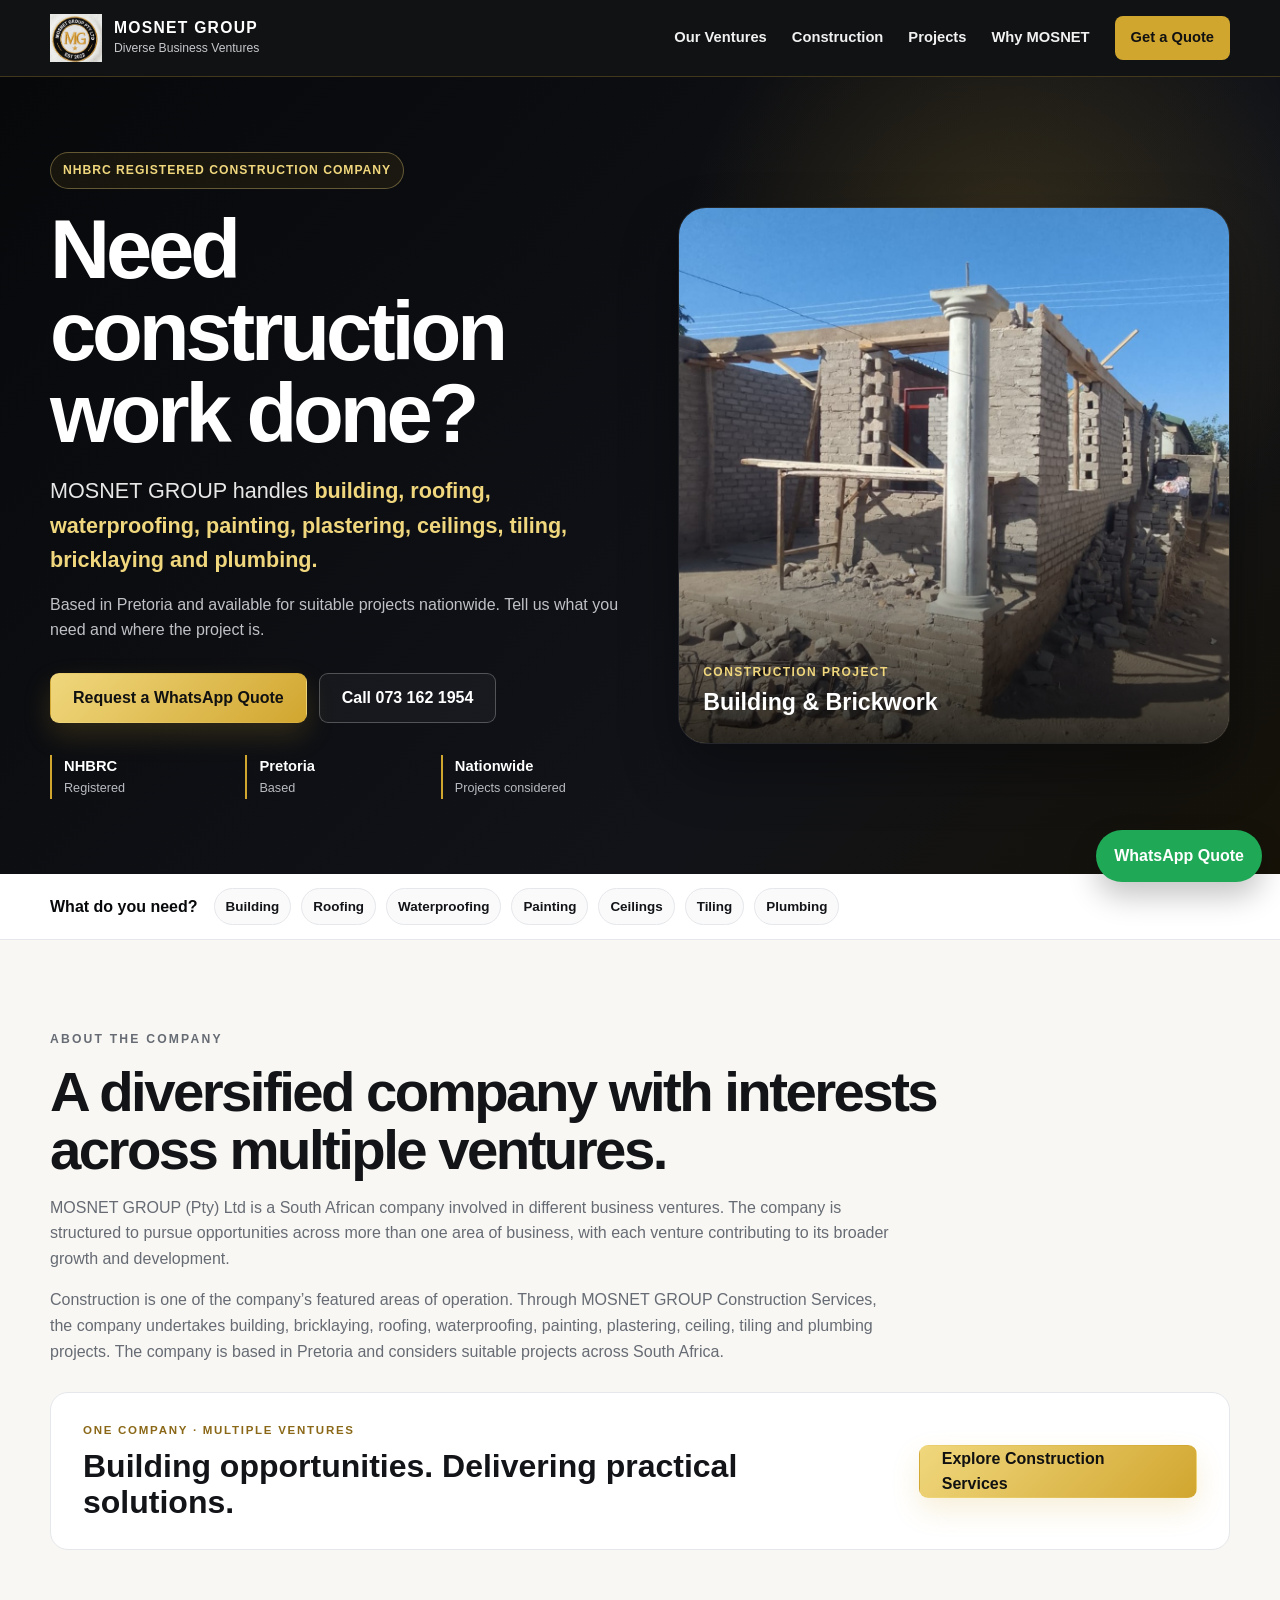
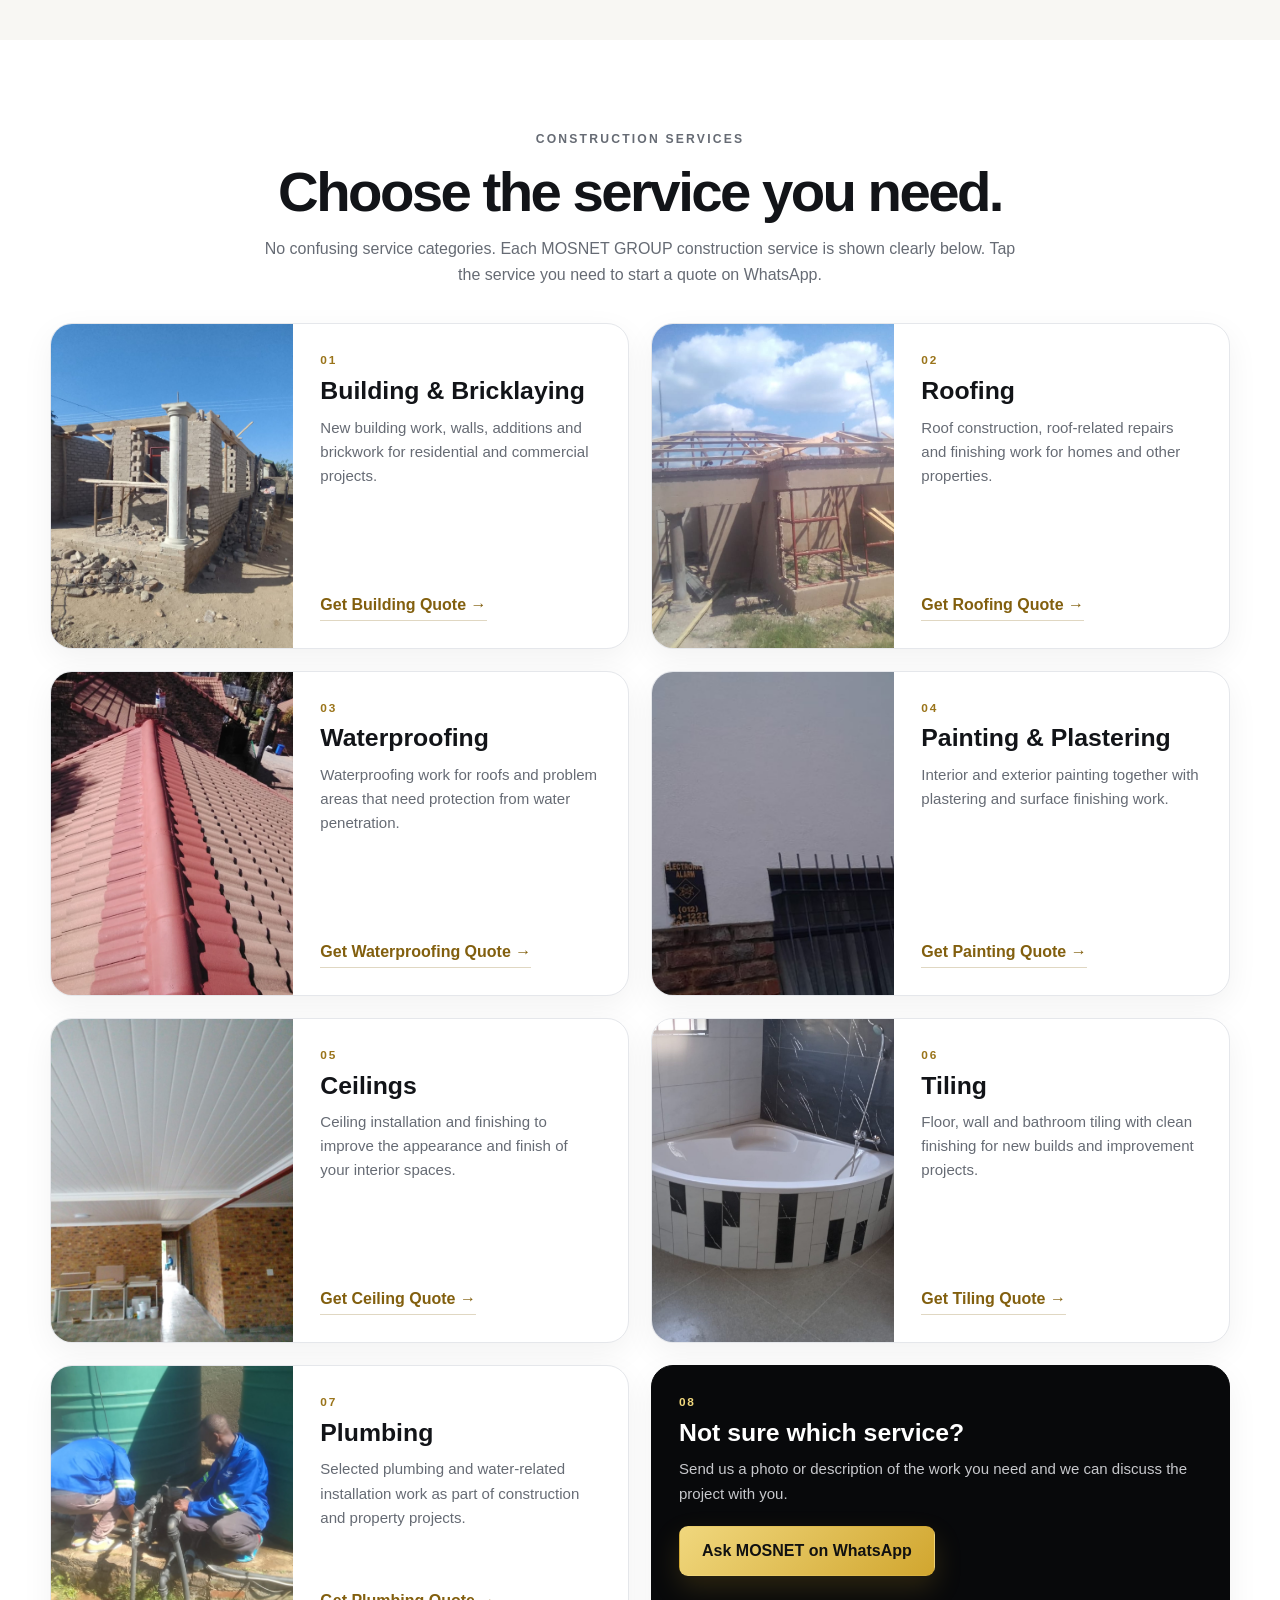
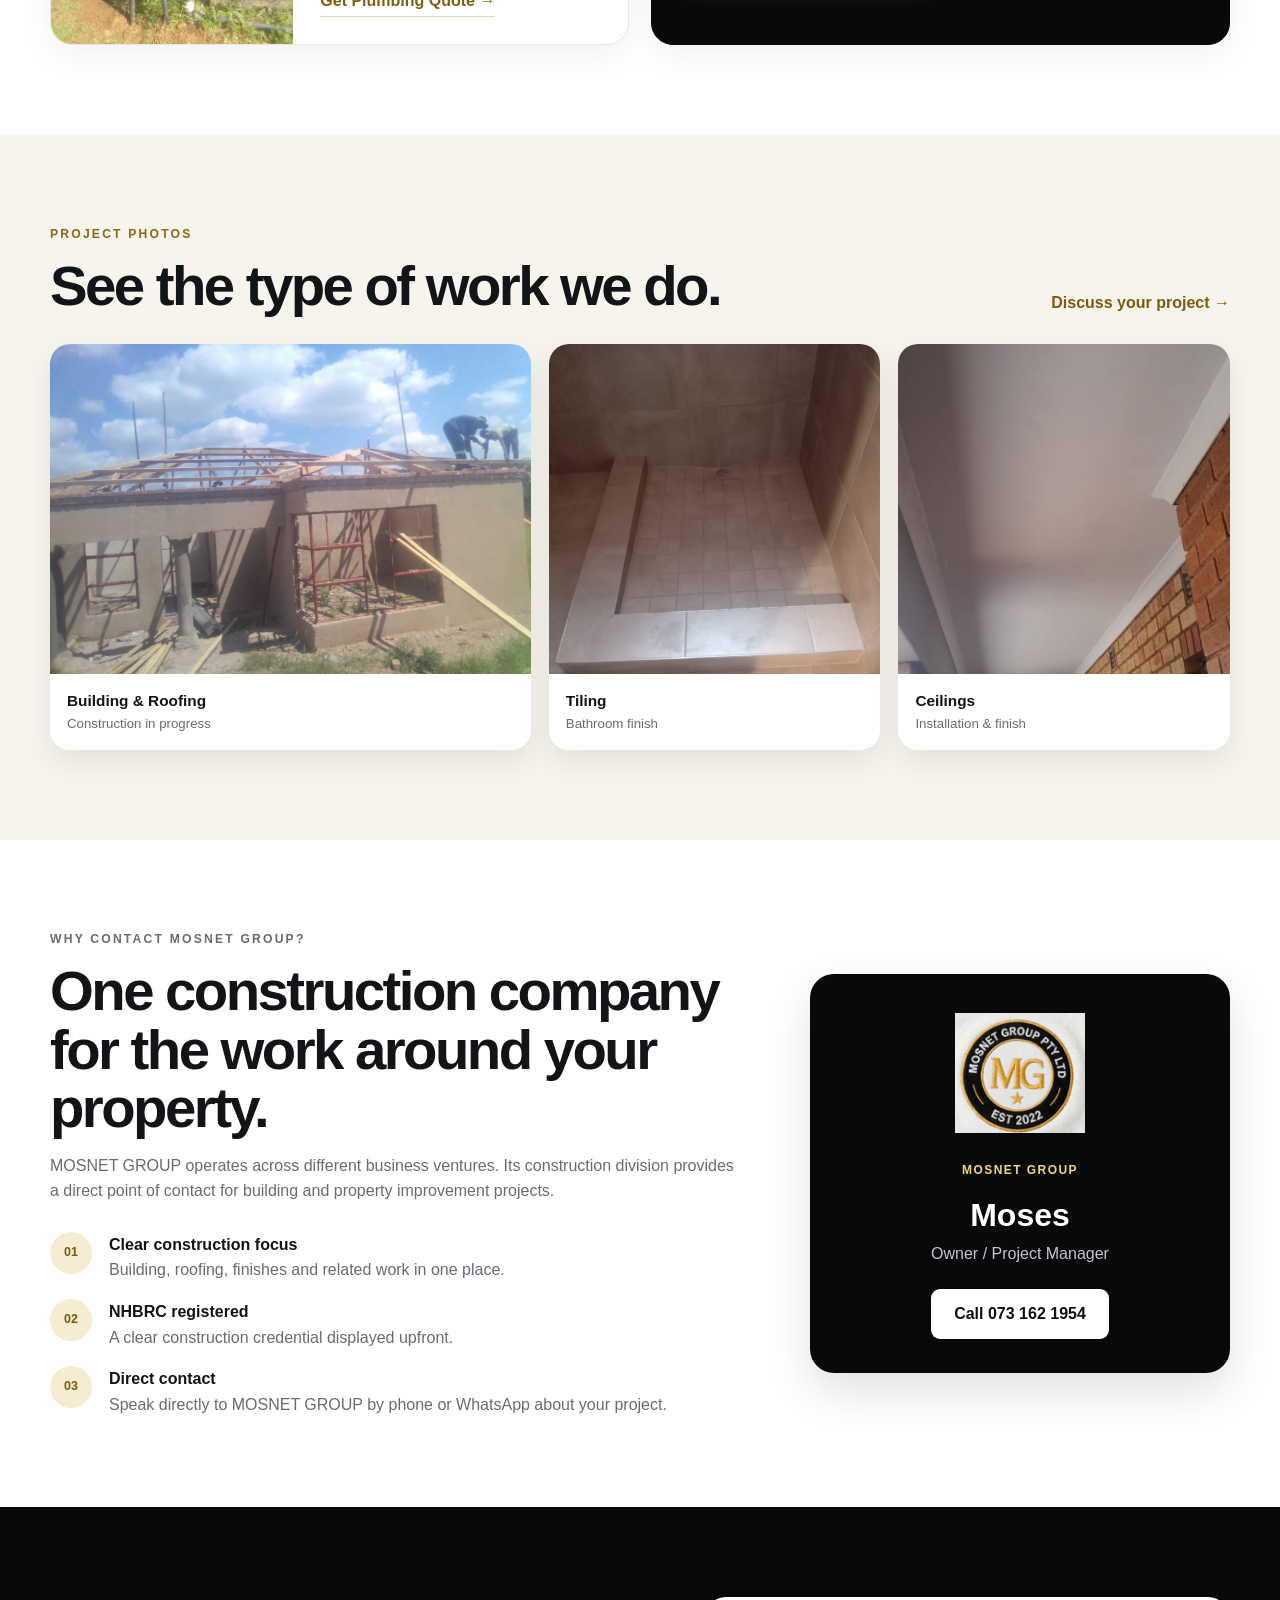
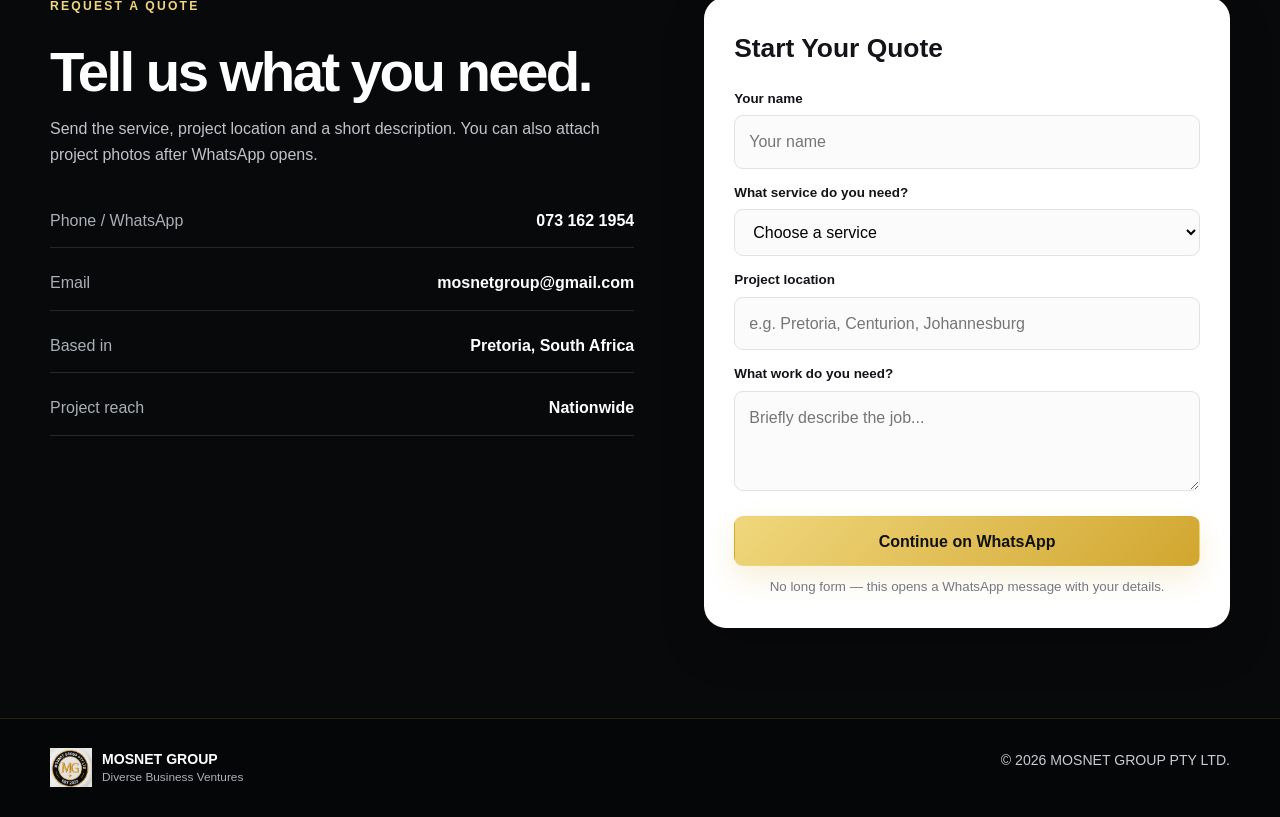
<file: index.html>
<!DOCTYPE html>
<html lang="en">
<head>
  <meta charset="UTF-8" />
  <meta name="viewport" content="width=device-width, initial-scale=1.0" />
  <meta name="description" content="MOSNET GROUP (Pty) Ltd is a diversified South African company involved in multiple business ventures, including construction, building, roofing, waterproofing, painting, tiling and plumbing. Based in Pretoria and serving projects nationwide." />
  <meta name="keywords" content="MOSNET GROUP, MOSNET GROUP Pty Ltd, South African company, business ventures, construction company Pretoria, building contractors Pretoria, roofing, waterproofing, painting, plastering, ceilings, tiling, plumbing" />
  <meta name="author" content="MOSNET GROUP (Pty) LTD" />
  <link rel="canonical" href="https://www.mosnetgroupprojects.co.za/" />
  <meta property="og:type" content="website" />
  <meta property="og:site_name" content="MOSNET GROUP" />
  <meta property="og:title" content="MOSNET GROUP (Pty) Ltd | A Diversified South African Company" />
  <meta property="og:description" content="A diversified company involved in multiple ventures, with construction services serving Pretoria and projects across South Africa." />
  <meta property="og:url" content="https://www.mosnetgroupprojects.co.za/" />
  <meta property="og:image" content="https://www.mosnetgroupprojects.co.za/assets/mosnet-logo.png" />
  <meta name="twitter:card" content="summary" />
  <meta name="theme-color" content="#08090b" />
  <meta name="robots" content="index, follow" />
  <title>MOSNET GROUP (Pty) Ltd | Diverse Ventures & Construction</title>
  <link rel="stylesheet" href="styles.css" />
  <script type="application/ld+json">
  {
    "@context": "https://schema.org",
    "@graph": [
      {
        "@type": "Organization",
        "@id": "https://www.mosnetgroupprojects.co.za/#organization",
        "name": "MOSNET GROUP (Pty) Ltd",
        "alternateName": "MOSNET GROUP",
        "url": "https://www.mosnetgroupprojects.co.za/",
        "logo": "https://www.mosnetgroupprojects.co.za/assets/mosnet-logo.png",
        "email": "mosnetgroup@gmail.com",
        "telephone": "+27 73 162 1954",
        "description": "MOSNET GROUP (Pty) Ltd is a diversified South African company involved in multiple business ventures. Its featured services include building, bricklaying, roofing, waterproofing, painting, plastering, ceilings, tiling and plumbing.",
        "address": {
          "@type": "PostalAddress",
          "addressLocality": "Pretoria",
          "addressCountry": "ZA"
        },
        "areaServed": { "@type": "Country", "name": "South Africa" },
        "knowsAbout": ["Business ventures", "Construction", "Building", "Bricklaying", "Roofing", "Waterproofing", "Painting", "Plastering", "Ceilings", "Tiling", "Plumbing"]
      },
      {
        "@type": "GeneralContractor",
        "@id": "https://www.mosnetgroupprojects.co.za/#construction",
        "name": "MOSNET GROUP Construction Services",
        "url": "https://www.mosnetgroupprojects.co.za/",
        "parentOrganization": { "@id": "https://www.mosnetgroupprojects.co.za/#organization" },
        "telephone": "+27 73 162 1954",
        "email": "mosnetgroup@gmail.com",
        "areaServed": { "@type": "Country", "name": "South Africa" },
        "description": "Construction services including building, bricklaying, roofing, waterproofing, painting, plastering, ceilings, tiling and plumbing.",
        "address": {
          "@type": "PostalAddress",
          "addressLocality": "Pretoria",
          "addressCountry": "ZA"
        }
      }
    ]
  }
  </script>
</head>
<body>
  <header class="site-header">
    <div class="container nav-wrap">
      <a class="brand" href="#home" aria-label="MOSNET GROUP home">
        <img src="assets/mosnet-logo.png" alt="MOSNET GROUP Construction Services logo" />
        <div>
          <strong>MOSNET GROUP</strong>
          <span>Diverse Business Ventures</span>
        </div>
      </a>
      <button class="nav-toggle" aria-label="Open menu" aria-expanded="false">☰</button>
      <nav class="nav" aria-label="Main navigation">
        <a href="#ventures">Our Ventures</a>
        <a href="#services">Construction</a>
        <a href="#projects">Projects</a>
        <a href="#why-us">Why MOSNET</a>
        <a class="nav-cta" href="https://wa.me/27731621954?text=Hi%20MOSNET%20GROUP%2C%20I%20need%20a%20construction%20quote." target="_blank" rel="noopener">Get a Quote</a>
      </nav>
    </div>
  </header>

  <main>
    <section class="hero" id="home">
      <div class="container hero-grid">
        <div class="hero-copy">
          <div class="hero-badge">NHBRC REGISTERED CONSTRUCTION COMPANY</div>
          <h1>Need construction work done?</h1>
          <p class="hero-lead">MOSNET GROUP handles <strong>building, roofing, waterproofing, painting, plastering, ceilings, tiling, bricklaying and plumbing.</strong></p>
          <p class="hero-support">Based in Pretoria and available for suitable projects nationwide. Tell us what you need and where the project is.</p>

          <div class="hero-actions">
            <a class="btn btn-gold" href="https://wa.me/27731621954?text=Hi%20MOSNET%20GROUP%2C%20I%20need%20a%20construction%20quote.%0A%0AService%3A%20%0ALocation%3A%20%0AProject%20details%3A%20" target="_blank" rel="noopener">Request a WhatsApp Quote</a>
            <a class="btn btn-ghost" href="tel:+27731621954">Call 073 162 1954</a>
          </div>

          <div class="trust-row" aria-label="Business highlights">
            <div><strong>NHBRC</strong><span>Registered</span></div>
            <div><strong>Pretoria</strong><span>Based</span></div>
            <div><strong>Nationwide</strong><span>Projects considered</span></div>
          </div>
        </div>

        <div class="hero-project-card">
          <img src="assets/bricklaying-build.jpg" alt="MOSNET GROUP building and bricklaying project" />
          <div class="hero-project-overlay">
            <span>CONSTRUCTION PROJECT</span>
            <strong>Building & Brickwork</strong>
          </div>
        </div>
      </div>
    </section>

    <section class="service-jump" aria-label="Construction services quick list">
      <div class="container service-jump-inner">
        <span>What do you need?</span>
        <a href="#building">Building</a>
        <a href="#roofing">Roofing</a>
        <a href="#waterproofing">Waterproofing</a>
        <a href="#painting">Painting</a>
        <a href="#ceilings">Ceilings</a>
        <a href="#tiling">Tiling</a>
        <a href="#plumbing">Plumbing</a>
      </div>
    </section>

    <section class="section company-section" id="ventures">
      <div class="container">
        <div class="section-heading">
          <p class="eyebrow">ABOUT THE COMPANY</p>
          <h2>A diversified company with interests across multiple ventures.</h2>
          <p>MOSNET GROUP (Pty) Ltd is a South African company involved in different business ventures. The company is structured to pursue opportunities across more than one area of business, with each venture contributing to its broader growth and development.</p>
          <p>Construction is one of the company’s featured areas of operation. Through MOSNET GROUP Construction Services, the company undertakes building, bricklaying, roofing, waterproofing, painting, plastering, ceiling, tiling and plumbing projects. The company is based in Pretoria and considers suitable projects across South Africa.</p>
        </div>
        <div class="venture-highlight">
          <div><span class="venture-kicker">ONE COMPANY · MULTIPLE VENTURES</span><h3>Building opportunities. Delivering practical solutions.</h3></div>
          <a class="btn btn-gold" href="#services">Explore Construction Services</a>
        </div>
      </div>
    </section>

    <section class="section services-section" id="services">
      <div class="container">
        <div class="section-heading centered">
          <p class="eyebrow">CONSTRUCTION SERVICES</p>
          <h2>Choose the service you need.</h2>
          <p>No confusing service categories. Each MOSNET GROUP construction service is shown clearly below. Tap the service you need to start a quote on WhatsApp.</p>
        </div>

        <div class="service-cards">
          <article class="service-card image-card" id="building">
            <div class="service-photo"><img src="assets/bricklaying-build.jpg" alt="Building and bricklaying construction work" loading="lazy" /></div>
            <div class="service-body">
              <span class="service-number">01</span>
              <h3>Building & Bricklaying</h3>
              <p>New building work, walls, additions and brickwork for residential and commercial projects.</p>
              <a class="service-cta" href="https://wa.me/27731621954?text=Hi%20MOSNET%20GROUP%2C%20I%20need%20a%20quote%20for%20building%20or%20bricklaying.%0A%0ALocation%3A%20%0AProject%20details%3A%20" target="_blank" rel="noopener">Get Building Quote →</a>
            </div>
          </article>

          <article class="service-card image-card" id="roofing">
            <div class="service-photo"><img src="assets/roofing-work.jpg" alt="MOSNET GROUP roofing work" loading="lazy" /></div>
            <div class="service-body">
              <span class="service-number">02</span>
              <h3>Roofing</h3>
              <p>Roof construction, roof-related repairs and finishing work for homes and other properties.</p>
              <a class="service-cta" href="https://wa.me/27731621954?text=Hi%20MOSNET%20GROUP%2C%20I%20need%20a%20roofing%20quote.%0A%0ALocation%3A%20%0AProject%20details%3A%20" target="_blank" rel="noopener">Get Roofing Quote →</a>
            </div>
          </article>

          <article class="service-card image-card" id="waterproofing">
            <div class="service-photo"><img src="assets/waterproofing-work.jpg" alt="MOSNET GROUP roofing work" loading="lazy" /></div>
            <div class="service-body">
              <span class="service-number">03</span>
              <h3>Waterproofing</h3>
              <p>Waterproofing work for roofs and problem areas that need protection from water penetration.</p>
              <a class="service-cta" href="https://wa.me/27731621954?text=Hi%20MOSNET%20GROUP%2C%20I%20need%20a%20waterproofing%20quote.%0A%0ALocation%3A%20%0AProblem%20area%3A%20" target="_blank" rel="noopener">Get Waterproofing Quote →</a>
            </div>
          </article>

          <article class="service-card image-card" id="painting">
            <div class="service-photo"><img src="assets/exterior-painting.jpg" alt="Exterior painting project" loading="lazy" /></div>
            <div class="service-body">
              <span class="service-number">04</span>
              <h3>Painting & Plastering</h3>
              <p>Interior and exterior painting together with plastering and surface finishing work.</p>
              <a class="service-cta" href="https://wa.me/27731621954?text=Hi%20MOSNET%20GROUP%2C%20I%20need%20a%20painting%20or%20plastering%20quote.%0A%0ALocation%3A%20%0AProject%20details%3A%20" target="_blank" rel="noopener">Get Painting Quote →</a>
            </div>
          </article>

          <article class="service-card image-card" id="ceilings">
            <div class="service-photo"><img src="assets/interior-ceiling.jpg" alt="Finished ceiling installation" loading="lazy" /></div>
            <div class="service-body">
              <span class="service-number">05</span>
              <h3>Ceilings</h3>
              <p>Ceiling installation and finishing to improve the appearance and finish of your interior spaces.</p>
              <a class="service-cta" href="https://wa.me/27731621954?text=Hi%20MOSNET%20GROUP%2C%20I%20need%20a%20ceiling%20quote.%0A%0ALocation%3A%20%0AProject%20details%3A%20" target="_blank" rel="noopener">Get Ceiling Quote →</a>
            </div>
          </article>

          <article class="service-card image-card" id="tiling">
            <div class="service-photo"><img src="assets/bathroom-finish.jpg" alt="Finished bathroom tiling project" loading="lazy" /></div>
            <div class="service-body">
              <span class="service-number">06</span>
              <h3>Tiling</h3>
              <p>Floor, wall and bathroom tiling with clean finishing for new builds and improvement projects.</p>
              <a class="service-cta" href="https://wa.me/27731621954?text=Hi%20MOSNET%20GROUP%2C%20I%20need%20a%20tiling%20quote.%0A%0ALocation%3A%20%0AArea%20to%20tile%3A%20" target="_blank" rel="noopener">Get Tiling Quote →</a>
            </div>
          </article>

          <article class="service-card image-card" id="plumbing">
            <div class="service-photo"><img src="assets/plumbing-tanks.jpg" alt="Plumbing work by MOSNET GROUP" loading="lazy" /></div>
            <div class="service-body">
              <span class="service-number">07</span>
              <h3>Plumbing</h3>
              <p>Selected plumbing and water-related installation work as part of construction and property projects.</p>
              <a class="service-cta" href="https://wa.me/27731621954?text=Hi%20MOSNET%20GROUP%2C%20I%20need%20a%20plumbing%20quote.%0A%0ALocation%3A%20%0AProject%20details%3A%20" target="_blank" rel="noopener">Get Plumbing Quote →</a>
            </div>
          </article>

          <article class="service-card quote-card-mini">
            <div class="service-body">
              <span class="service-number">08</span>
              <h3>Not sure which service?</h3>
              <p>Send us a photo or description of the work you need and we can discuss the project with you.</p>
              <a class="btn btn-gold" href="https://wa.me/27731621954?text=Hi%20MOSNET%20GROUP%2C%20I%20need%20construction%20work%20but%20I%27m%20not%20sure%20which%20service%20it%20falls%20under.%0A%0ALocation%3A%20%0AWhat%20I%20need%3A%20" target="_blank" rel="noopener">Ask MOSNET on WhatsApp</a>
            </div>
          </article>
        </div>
      </div>
    </section>

    <section class="section proof-section" id="projects">
      <div class="container">
        <div class="proof-header">
          <div>
            <p class="eyebrow">PROJECT PHOTOS</p>
            <h2>See the type of work we do.</h2>
          </div>
          <a class="text-link" href="https://wa.me/27731621954?text=Hi%20MOSNET%20GROUP%2C%20I%20saw%20your%20project%20photos%20and%20would%20like%20a%20quote." target="_blank" rel="noopener">Discuss your project →</a>
        </div>

        <div class="project-grid">
          <figure class="project project-wide">
            <img src="assets/roof-frame-build.jpg" alt="Roof frame and building project" loading="lazy" />
            <figcaption><strong>Building & Roofing</strong><span>Construction in progress</span></figcaption>
          </figure>
          <figure class="project">
            <img src="assets/shower-tiling.jpg" alt="Shower tiling project" loading="lazy" />
            <figcaption><strong>Tiling</strong><span>Bathroom finish</span></figcaption>
          </figure>
          <figure class="project">
            <img src="assets/ceiling-corridor.jpg" alt="Ceiling installation project" loading="lazy" />
            <figcaption><strong>Ceilings</strong><span>Installation & finish</span></figcaption>
          </figure>
        </div>
      </div>
    </section>

    <section class="section why-section" id="why-us">
      <div class="container why-grid">
        <div class="why-copy">
          <p class="eyebrow">WHY CONTACT MOSNET GROUP?</p>
          <h2>One construction company for the work around your property.</h2>
          <p>MOSNET GROUP operates across different business ventures. Its construction division provides a direct point of contact for building and property improvement projects.</p>
          <div class="why-points">
            <div><span>01</span><p><strong>Clear construction focus</strong><br />Building, roofing, finishes and related work in one place.</p></div>
            <div><span>02</span><p><strong>NHBRC registered</strong><br />A clear construction credential displayed upfront.</p></div>
            <div><span>03</span><p><strong>Direct contact</strong><br />Speak directly to MOSNET GROUP by phone or WhatsApp about your project.</p></div>
          </div>
        </div>
        <div class="owner-card">
          <img src="assets/mosnet-logo.png" alt="MOSNET GROUP logo" />
          <span>MOSNET GROUP</span>
          <h3>Moses</h3>
          <p>Owner / Project Manager</p>
          <a class="btn btn-dark" href="tel:+27731621954">Call 073 162 1954</a>
        </div>
      </div>
    </section>

    <section class="section contact-section" id="contact">
      <div class="container contact-grid">
        <div class="contact-copy">
          <p class="eyebrow">REQUEST A QUOTE</p>
          <h2>Tell us what you need.</h2>
          <p>Send the service, project location and a short description. You can also attach project photos after WhatsApp opens.</p>

          <div class="contact-list">
            <a href="tel:+27731621954"><span>Phone / WhatsApp</span><strong>073 162 1954</strong></a>
            <a href="mailto:mosnetgroup@gmail.com"><span>Email</span><strong>mosnetgroup@gmail.com</strong></a>
            <div><span>Based in</span><strong>Pretoria, South Africa</strong></div>
            <div><span>Project reach</span><strong>Nationwide</strong></div>
          </div>
        </div>

        <form class="quote-form" id="quoteForm">
          <h3>Start Your Quote</h3>
          <label for="name">Your name</label>
          <input id="name" name="name" type="text" placeholder="Your name" required />

          <label for="service">What service do you need?</label>
          <select id="service" name="service" required>
            <option value="">Choose a service</option>
            <option>Building & Bricklaying</option>
            <option>Roofing</option>
            <option>Waterproofing</option>
            <option>Painting & Plastering</option>
            <option>Ceilings</option>
            <option>Tiling</option>
            <option>Plumbing</option>
            <option>General Construction Enquiry</option>
          </select>

          <label for="location">Project location</label>
          <input id="location" name="location" type="text" placeholder="e.g. Pretoria, Centurion, Johannesburg" required />

          <label for="message">What work do you need?</label>
          <textarea id="message" name="message" placeholder="Briefly describe the job..."></textarea>

          <button class="btn btn-gold full" type="submit">Continue on WhatsApp</button>
          <small>No long form — this opens a WhatsApp message with your details.</small>
        </form>
      </div>
    </section>
  </main>

  <a class="floating-wa" href="https://wa.me/27731621954?text=Hi%20MOSNET%20GROUP%2C%20I%20need%20a%20construction%20quote." target="_blank" rel="noopener" aria-label="Request a construction quote on WhatsApp">WhatsApp Quote</a>

  <footer>
    <div class="container footer-wrap">
      <div class="footer-brand">
        <img src="assets/mosnet-logo.png" alt="MOSNET GROUP logo" />
        <div><strong>MOSNET GROUP</strong><span>Diverse Business Ventures</span></div>
      </div>
      <p>© <span id="year"></span> MOSNET GROUP PTY LTD.</p>
    </div>
  </footer>

  <script src="script.js"></script>
</body>
</html>
</file>
<file: styles.css>
:root {
  --black: #08090b;
  --black-2: #111318;
  --gold: #d1a62f;
  --gold-light: #f0d77d;
  --text: #121418;
  --muted: #666b74;
  --cream: #f7f4ed;
  --blue: #0f4aa6;
  --line: #e5e7eb;
  --white: #ffffff;
  --shadow: 0 18px 45px rgba(0,0,0,.12);
}
* { box-sizing: border-box; }
html { scroll-behavior: smooth; }
body { margin: 0; font-family: Inter, Arial, Helvetica, sans-serif; color: var(--text); background: #fff; line-height: 1.6; }
a { color: inherit; text-decoration: none; }
img { display: block; max-width: 100%; }
button, input, select, textarea { font: inherit; }
.container { width: min(100% - 40px, 1180px); margin: 0 auto; }

.site-header { position: sticky; top: 0; z-index: 100; background: rgba(8,9,11,.96); backdrop-filter: blur(12px); border-bottom: 1px solid rgba(209,166,47,.25); }
.nav-wrap { min-height: 76px; display: flex; align-items: center; justify-content: space-between; gap: 28px; }
.brand { display: flex; align-items: center; gap: 12px; color: #fff; }
.brand img { width: 52px; height: 52px; object-fit: contain; }
.brand div { display: grid; line-height: 1.08; }
.brand strong { font-size: .98rem; letter-spacing: .08em; }
.brand span { margin-top: 5px; color: #c7c8cc; font-size: .76rem; }
.nav { display: flex; align-items: center; gap: 25px; }
.nav a { color: #f1f1f1; font-size: .92rem; font-weight: 750; }
.nav a:hover { color: var(--gold-light); }
.nav .nav-cta { background: var(--gold); color: #111; padding: 10px 16px; border-radius: 8px; }
.nav-toggle { display: none; background: transparent; color: white; border: 0; font-size: 1.6rem; }

.hero { color: #fff; background: linear-gradient(135deg, #07080a 0%, #111319 68%, #161208 100%); overflow: hidden; position: relative; }
.hero::before { content: ""; position: absolute; inset: 0; background: radial-gradient(circle at 79% 24%, rgba(209,166,47,.20), transparent 28%); pointer-events: none; }
.hero-grid { position: relative; z-index: 1; min-height: 700px; display: grid; grid-template-columns: 1.02fr .98fr; align-items: center; gap: 54px; padding: 75px 0; }
.hero-badge { display: inline-flex; border: 1px solid rgba(240,215,125,.35); color: var(--gold-light); background: rgba(209,166,47,.08); border-radius: 999px; padding: 8px 12px; font-size: .76rem; font-weight: 900; letter-spacing: .08em; margin-bottom: 20px; }
h1,h2,h3,p { margin-top: 0; }
h1 { font-size: clamp(3rem, 6.5vw, 5.6rem); line-height: .98; letter-spacing: -.05em; margin-bottom: 20px; }
.hero-lead { font-size: clamp(1.1rem, 2.1vw, 1.35rem); color: #e7e7e7; max-width: 720px; margin-bottom: 14px; }
.hero-lead strong { color: var(--gold-light); }
.hero-support { color: #bfc1c6; font-size: 1rem; max-width: 650px; margin-bottom: 30px; }
.hero-actions { display: flex; flex-wrap: wrap; gap: 12px; }
.btn { min-height: 50px; display: inline-flex; align-items: center; justify-content: center; padding: 0 22px; border-radius: 9px; border: 1px solid transparent; font-weight: 850; cursor: pointer; transition: transform .18s ease, box-shadow .18s ease; }
.btn:hover { transform: translateY(-2px); }
.btn-gold { background: linear-gradient(135deg, var(--gold-light), var(--gold)); color: #111; box-shadow: 0 12px 28px rgba(209,166,47,.18); }
.btn-ghost { color: #fff; border-color: rgba(255,255,255,.25); background: rgba(255,255,255,.04); }
.btn-dark { background: var(--black); color: #fff; }
.btn.full { width: 100%; }
.trust-row { display: grid; grid-template-columns: repeat(3, minmax(0,1fr)); gap: 12px; margin-top: 32px; max-width: 650px; }
.trust-row div { border-left: 2px solid var(--gold); padding-left: 12px; display: grid; }
.trust-row strong { font-size: .92rem; }
.trust-row span { color: #b8bbc1; font-size: .79rem; }
.hero-project-card { position: relative; border-radius: 28px; overflow: hidden; min-height: 535px; box-shadow: 0 26px 55px rgba(0,0,0,.35); border: 1px solid rgba(255,255,255,.08); }
.hero-project-card img { width: 100%; height: 535px; object-fit: cover; }
.hero-project-card::after { content: ""; position: absolute; inset: 0; background: linear-gradient(180deg, transparent 55%, rgba(0,0,0,.78) 100%); }
.hero-project-overlay { position: absolute; z-index: 2; left: 24px; bottom: 22px; display: grid; gap: 2px; }
.hero-project-overlay span { color: var(--gold-light); font-size: .75rem; letter-spacing: .12em; font-weight: 900; }
.hero-project-overlay strong { font-size: 1.45rem; color: #fff; }

.service-jump { background: #fff; border-bottom: 1px solid var(--line); box-shadow: 0 8px 25px rgba(0,0,0,.04); }
.service-jump-inner { display: flex; gap: 10px; align-items: center; overflow-x: auto; padding-top: 14px; padding-bottom: 14px; scrollbar-width: thin; }
.service-jump-inner > span { font-weight: 900; color: var(--black); white-space: nowrap; margin-right: 6px; }
.service-jump-inner a { white-space: nowrap; border: 1px solid var(--line); padding: 7px 11px; border-radius: 999px; font-size: .84rem; font-weight: 750; background: #fafafa; }
.service-jump-inner a:hover { border-color: var(--gold); background: #fff9e9; }

.section { padding: 90px 0; }
.eyebrow { color: #8a6817; letter-spacing: .18em; font-weight: 900; font-size: .76rem; margin-bottom: 13px; }
.section-heading { max-width: 770px; margin-bottom: 36px; }
.section-heading.centered { text-align: center; margin-left: auto; margin-right: auto; }
.section-heading h2, .proof-header h2, .why-copy h2, .contact-copy h2 { font-size: clamp(2.1rem, 4.4vw, 3.7rem); line-height: 1.04; letter-spacing: -.045em; margin-bottom: 15px; }
.section-heading p, .why-copy > p, .contact-copy > p { color: var(--muted); }

.services-section { background: #fff; }
.service-cards { display: grid; grid-template-columns: repeat(2, minmax(0,1fr)); gap: 22px; }
.service-card { border: 1px solid var(--line); border-radius: 22px; background: #fff; overflow: hidden; box-shadow: 0 10px 32px rgba(0,0,0,.055); transition: transform .18s ease, box-shadow .18s ease; }
.service-card:hover { transform: translateY(-3px); box-shadow: 0 18px 38px rgba(0,0,0,.10); }
.image-card { display: grid; grid-template-columns: 42% 58%; min-height: 280px; }
.service-photo { min-height: 100%; overflow: hidden; }
.service-photo img { width: 100%; height: 100%; object-fit: cover; }
.service-body { padding: 27px; display: flex; flex-direction: column; align-items: flex-start; }
.service-number { color: #9a741a; font-size: .74rem; letter-spacing: .15em; font-weight: 900; margin-bottom: 8px; }
.service-body h3 { font-size: 1.55rem; line-height: 1.08; margin-bottom: 11px; }
.service-body p { color: var(--muted); font-size: .94rem; margin-bottom: 20px; }
.service-cta { margin-top: auto; color: #825f0e; font-weight: 900; border-bottom: 1px solid rgba(130,95,14,.25); padding-bottom: 2px; }
.simple-card { background: var(--cream); }
.simple-card .service-icon { margin: 27px 27px 0; width: 54px; height: 54px; display: grid; place-items: center; border-radius: 14px; background: #fff; font-size: 1.65rem; border: 1px solid #eee4cb; }
.quote-card-mini { background: var(--black); color: #fff; border-color: var(--black); }
.quote-card-mini p { color: #c7c8cc; }
.quote-card-mini .service-number { color: var(--gold-light); }
.quote-card-mini .btn { margin-top: auto; }

.proof-section { background: var(--cream); }
.proof-header { display: flex; align-items: end; justify-content: space-between; gap: 30px; margin-bottom: 28px; }
.proof-header h2 { margin-bottom: 0; }
.text-link { color: #7d5b0c; font-weight: 900; white-space: nowrap; }
.project-grid { display: grid; grid-template-columns: 1.45fr 1fr 1fr; gap: 18px; }
.project { margin: 0; background: #fff; border-radius: 20px; overflow: hidden; box-shadow: 0 12px 30px rgba(0,0,0,.08); }
.project img { width: 100%; height: 330px; object-fit: cover; }
.project-wide img { height: 330px; }
.project figcaption { padding: 15px 17px; display: grid; }
.project figcaption strong { font-size: .96rem; }
.project figcaption span { color: var(--muted); font-size: .83rem; }

.why-section { background: #fff; }
.why-grid { display: grid; grid-template-columns: 1.25fr .75fr; gap: 60px; align-items: center; }
.why-copy > p { max-width: 690px; }
.why-points { display: grid; gap: 16px; margin-top: 28px; }
.why-points > div { display: grid; grid-template-columns: 46px 1fr; gap: 13px; align-items: start; }
.why-points span { width: 42px; height: 42px; display: grid; place-items: center; border-radius: 50%; background: #f5ecd2; color: #7d5b0c; font-size: .78rem; font-weight: 900; }
.why-points p { margin: 0; color: var(--muted); }
.why-points strong { color: var(--text); }
.owner-card { background: var(--black); color: #fff; border-radius: 24px; padding: 34px; text-align: center; box-shadow: var(--shadow); }
.owner-card img { width: 130px; height: 130px; object-fit: contain; margin: 0 auto 18px; }
.owner-card > span { color: var(--gold-light); letter-spacing: .12em; font-size: .75rem; font-weight: 900; }
.owner-card h3 { font-size: 2rem; margin: 8px 0 0; }
.owner-card p { color: #c4c6cb; margin-bottom: 22px; }
.owner-card .btn-dark { background: #fff; color: #111; }

.contact-section { background: var(--black); color: #fff; }
.contact-grid { display: grid; grid-template-columns: 1fr .9fr; gap: 70px; align-items: start; }
.contact-copy .eyebrow { color: var(--gold-light); }
.contact-copy > p { color: #c0c3c9; margin-bottom: 26px; }
.contact-list { display: grid; gap: 8px; }
.contact-list a, .contact-list > div { display: flex; justify-content: space-between; gap: 20px; border-bottom: 1px solid rgba(255,255,255,.12); padding: 14px 0; }
.contact-list span { color: #aaaeb6; }
.contact-list strong { text-align: right; }
.quote-form { background: #fff; color: var(--text); border-radius: 22px; padding: 30px; box-shadow: 0 20px 45px rgba(0,0,0,.20); }
.quote-form h3 { font-size: 1.65rem; margin-bottom: 18px; }
.quote-form label { display: block; font-size: .84rem; font-weight: 800; margin: 13px 0 6px; }
.quote-form input, .quote-form select, .quote-form textarea { width: 100%; border: 1px solid #dfe2e7; background: #fbfbfc; border-radius: 9px; padding: 13px 14px; outline: 0; }
.quote-form input:focus, .quote-form select:focus, .quote-form textarea:focus { border-color: var(--gold); box-shadow: 0 0 0 3px rgba(209,166,47,.12); }
.quote-form textarea { min-height: 100px; resize: vertical; }
.quote-form .btn { margin-top: 18px; }
.quote-form small { display: block; color: #747881; text-align: center; margin-top: 10px; }

.floating-wa { position: fixed; z-index: 50; right: 18px; bottom: 18px; background: #1fa855; color: #fff; font-weight: 900; padding: 13px 18px; border-radius: 999px; box-shadow: 0 14px 30px rgba(0,0,0,.23); }
footer { background: #050608; color: #c8cbd0; padding: 28px 0; border-top: 1px solid rgba(209,166,47,.18); }
.footer-wrap { display: flex; align-items: center; justify-content: space-between; gap: 20px; font-size: .88rem; }
.footer-brand { display: flex; align-items: center; gap: 10px; color: #fff; }
.footer-brand img { width: 42px; height: 42px; object-fit: contain; }
.footer-brand div { display: grid; line-height: 1.05; }
.footer-brand span { color: #aeb1b8; font-size: .74rem; margin-top: 4px; }

@media (max-width: 1020px) {
  .hero-grid, .why-grid, .contact-grid { grid-template-columns: 1fr; }
  .hero-grid { min-height: auto; }
  .hero-project-card { max-width: 700px; min-height: 430px; }
  .hero-project-card img { height: 430px; }
  .project-grid { grid-template-columns: 1fr 1fr; }
  .project-wide { grid-column: 1 / -1; }
}

@media (max-width: 860px) {
  .nav-toggle { display: block; }
  .nav { display: none; position: absolute; top: 76px; left: 20px; right: 20px; background: #121419; border: 1px solid rgba(255,255,255,.08); border-radius: 14px; padding: 18px; box-shadow: var(--shadow); flex-direction: column; align-items: stretch; }
  .nav.open { display: flex; }
  .service-cards { grid-template-columns: 1fr; }
  .image-card { grid-template-columns: 38% 62%; }
  .proof-header { align-items: start; flex-direction: column; }
}

@media (max-width: 620px) {
  .container { width: min(100% - 28px, 1180px); }
  .brand span { display: none; }
  .brand img { width: 47px; height: 47px; }
  .nav-wrap { min-height: 70px; }
  .nav { top: 70px; }
  .hero-grid { padding: 54px 0; gap: 34px; }
  h1 { font-size: clamp(2.8rem, 15vw, 4.3rem); }
  .hero-actions { flex-direction: column; }
  .hero-actions .btn { width: 100%; }
  .trust-row { grid-template-columns: 1fr; gap: 10px; }
  .hero-project-card, .hero-project-card img { min-height: 350px; height: 350px; }
  .section { padding: 66px 0; }
  .image-card { grid-template-columns: 1fr; }
  .service-photo { height: 235px; }
  .service-body { padding: 24px; }
  .project-grid { grid-template-columns: 1fr; }
  .project-wide { grid-column: auto; }
  .project img, .project-wide img { height: 280px; }
  .contact-list a, .contact-list > div { flex-direction: column; gap: 3px; }
  .contact-list strong { text-align: left; }
  .footer-wrap { flex-direction: column; align-items: flex-start; }
  .floating-wa { left: 14px; right: 14px; bottom: 14px; text-align: center; }
}

/* Diversified company / ventures section */
.company-section { background: #f8f7f3; }
.company-section .section-heading { max-width: 900px; margin-bottom: 28px; }
.company-section .section-heading p:not(.eyebrow) { max-width: 850px; }
.venture-highlight { display: flex; align-items: center; justify-content: space-between; gap: 24px; padding: 28px 32px; border: 1px solid var(--line); border-radius: 18px; background: #fff; }
.venture-kicker { display: block; color: #8a6817; font-size: .72rem; font-weight: 900; letter-spacing: .15em; margin-bottom: 8px; }
.venture-highlight h3 { margin: 0; font-size: clamp(1.35rem, 2.8vw, 2rem); line-height: 1.15; }
@media (max-width: 620px) { .venture-highlight { align-items: flex-start; flex-direction: column; padding: 23px; } }
</file>
